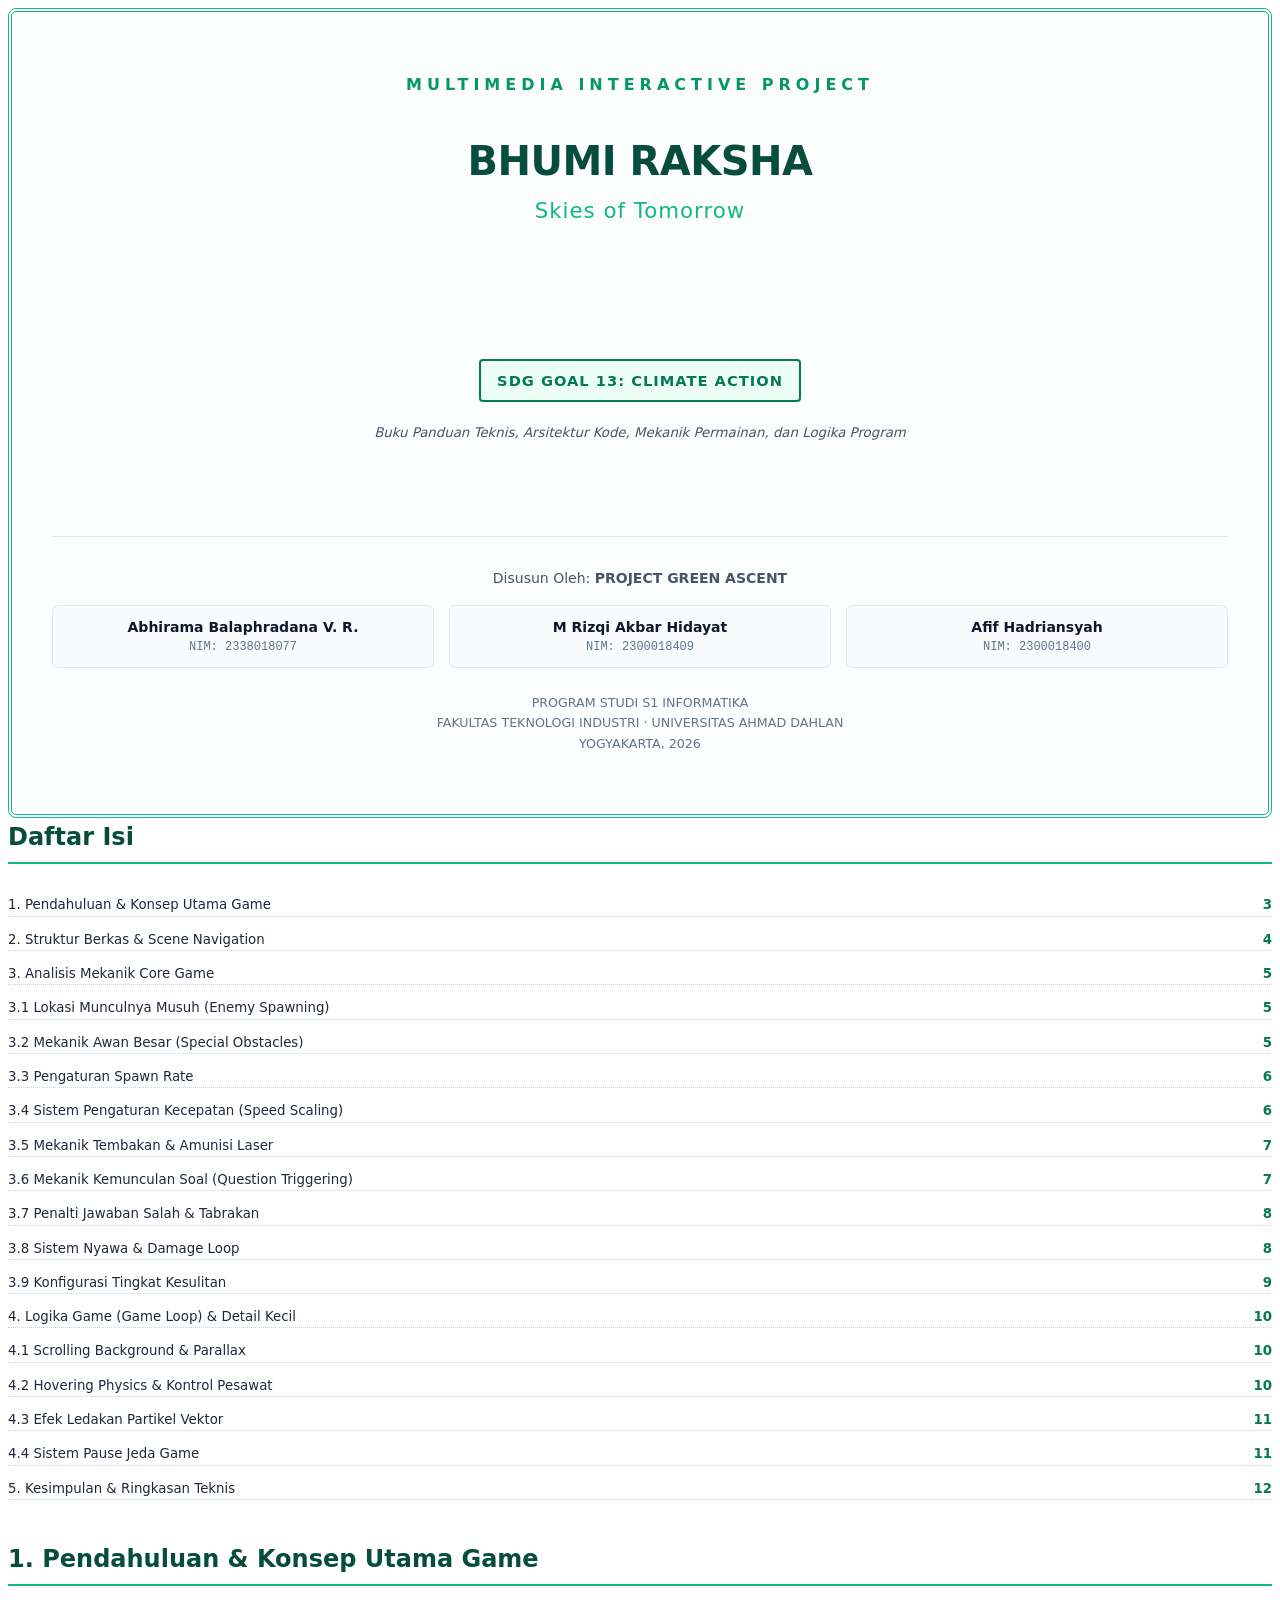
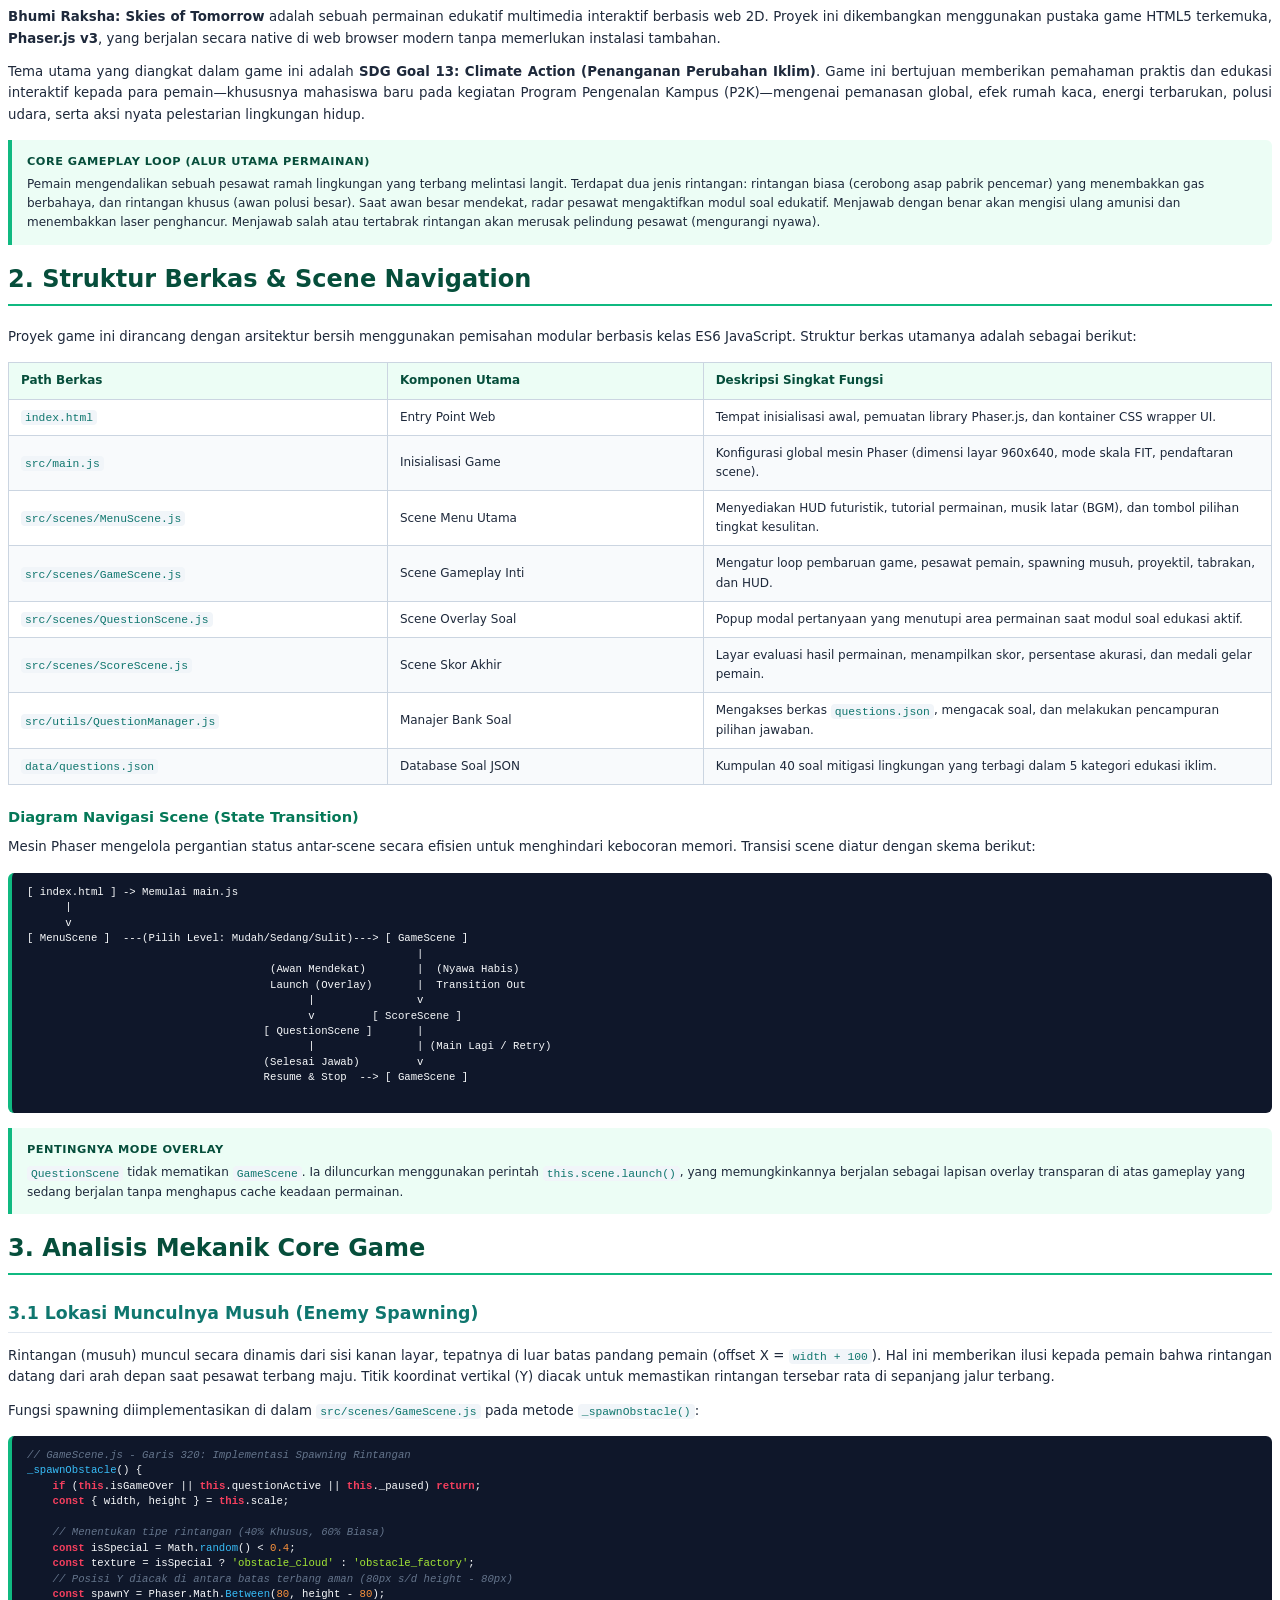
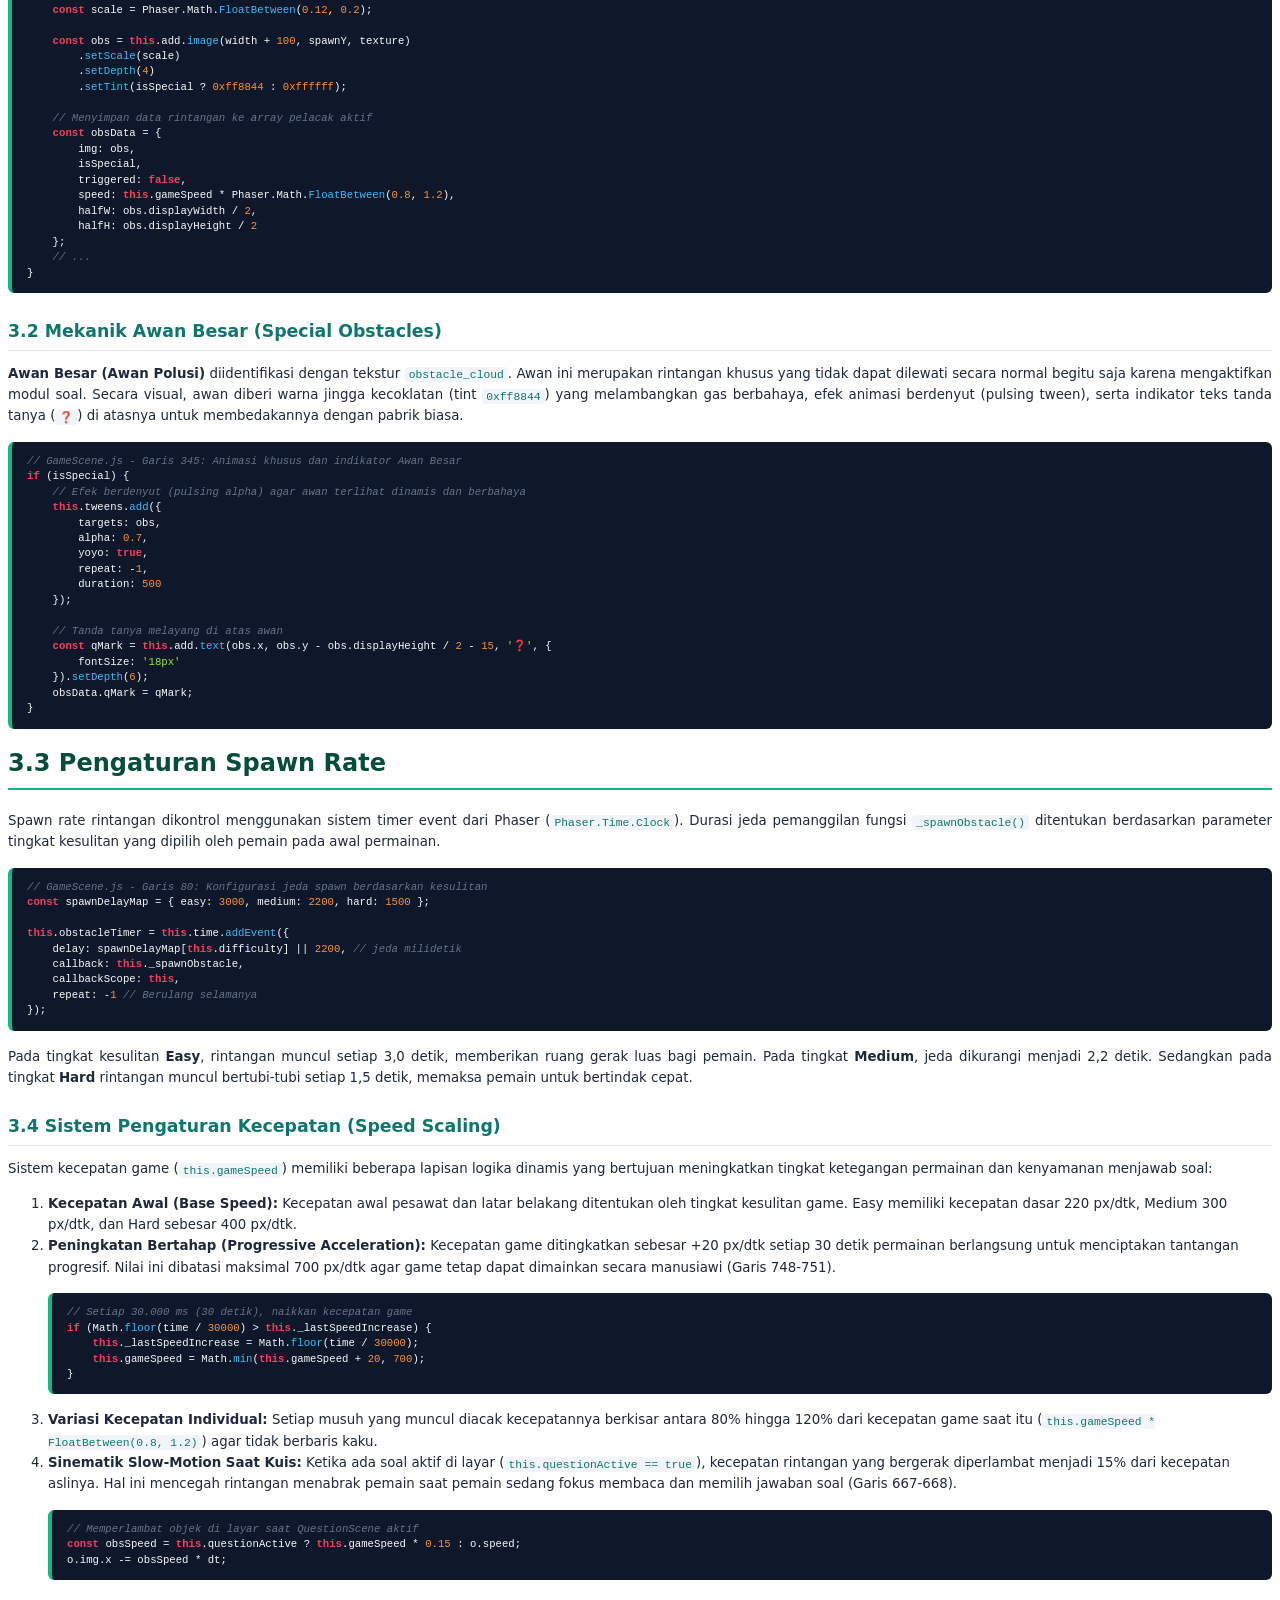
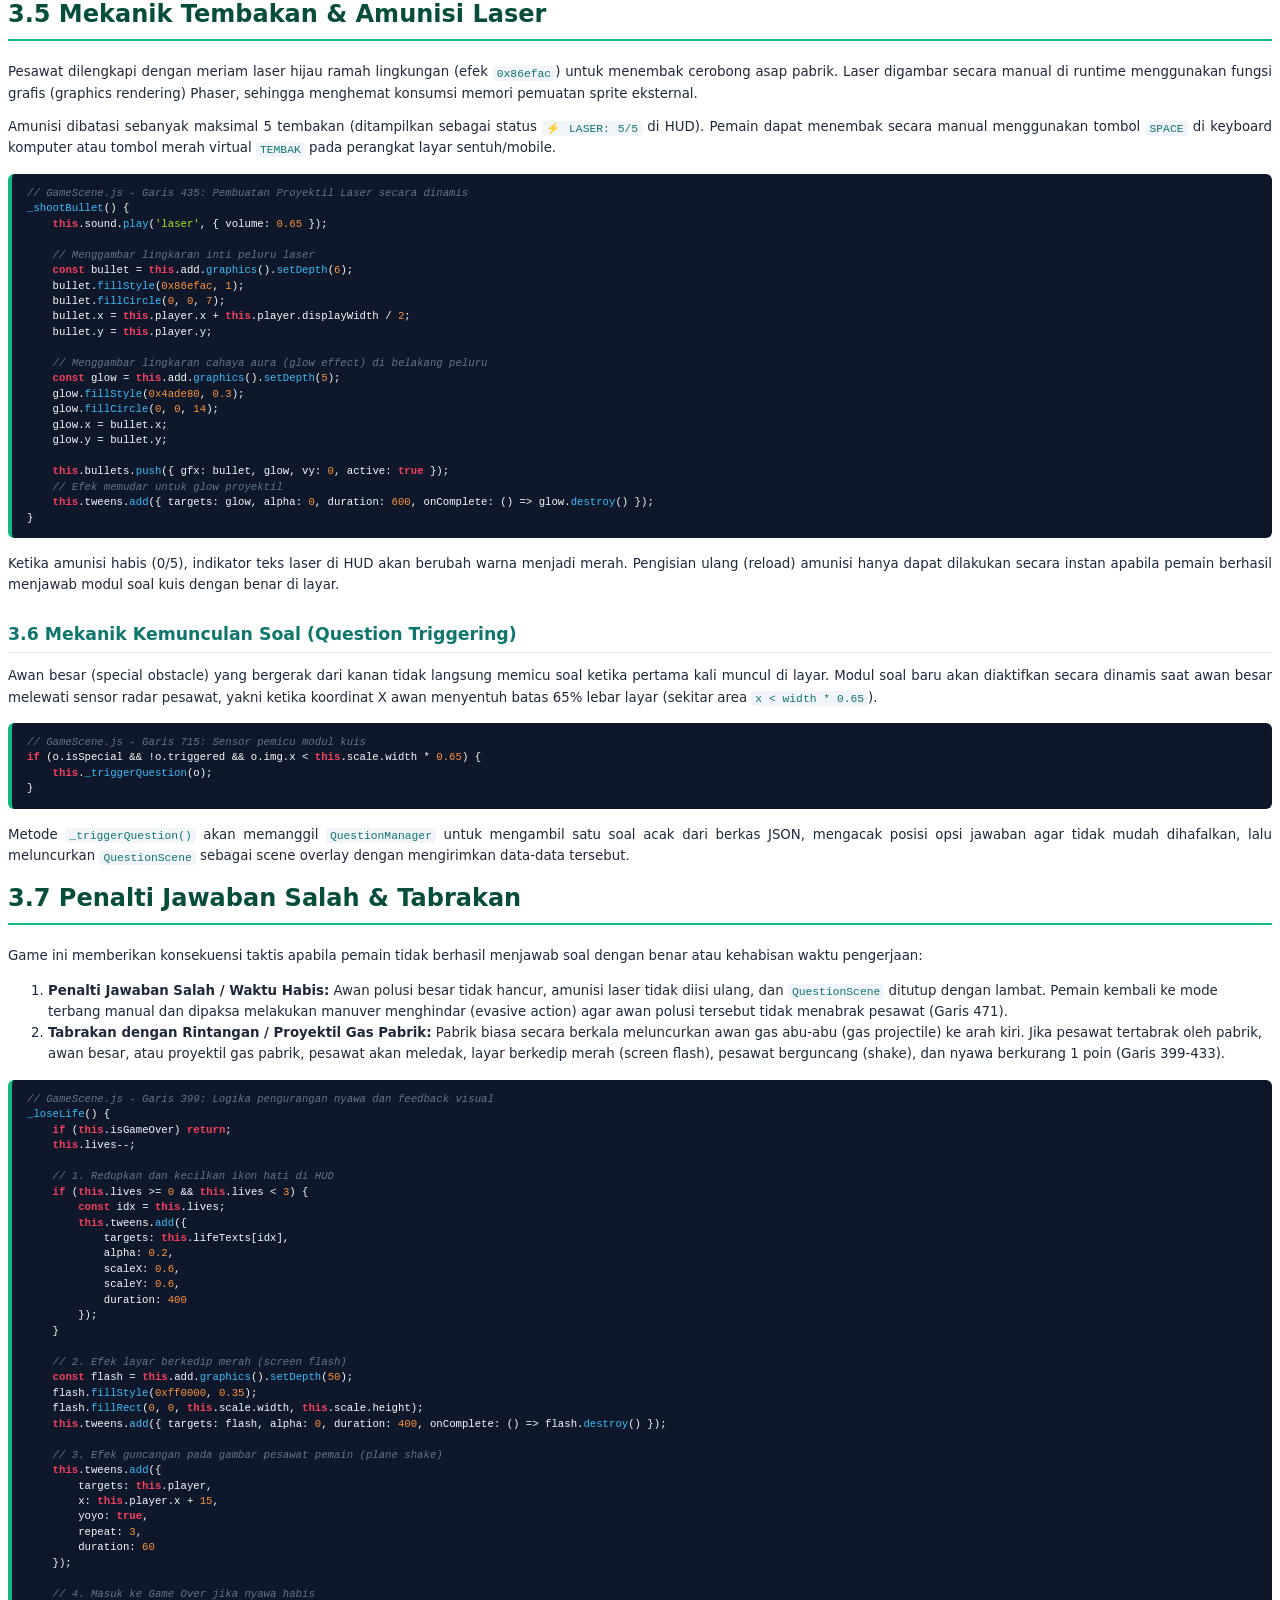
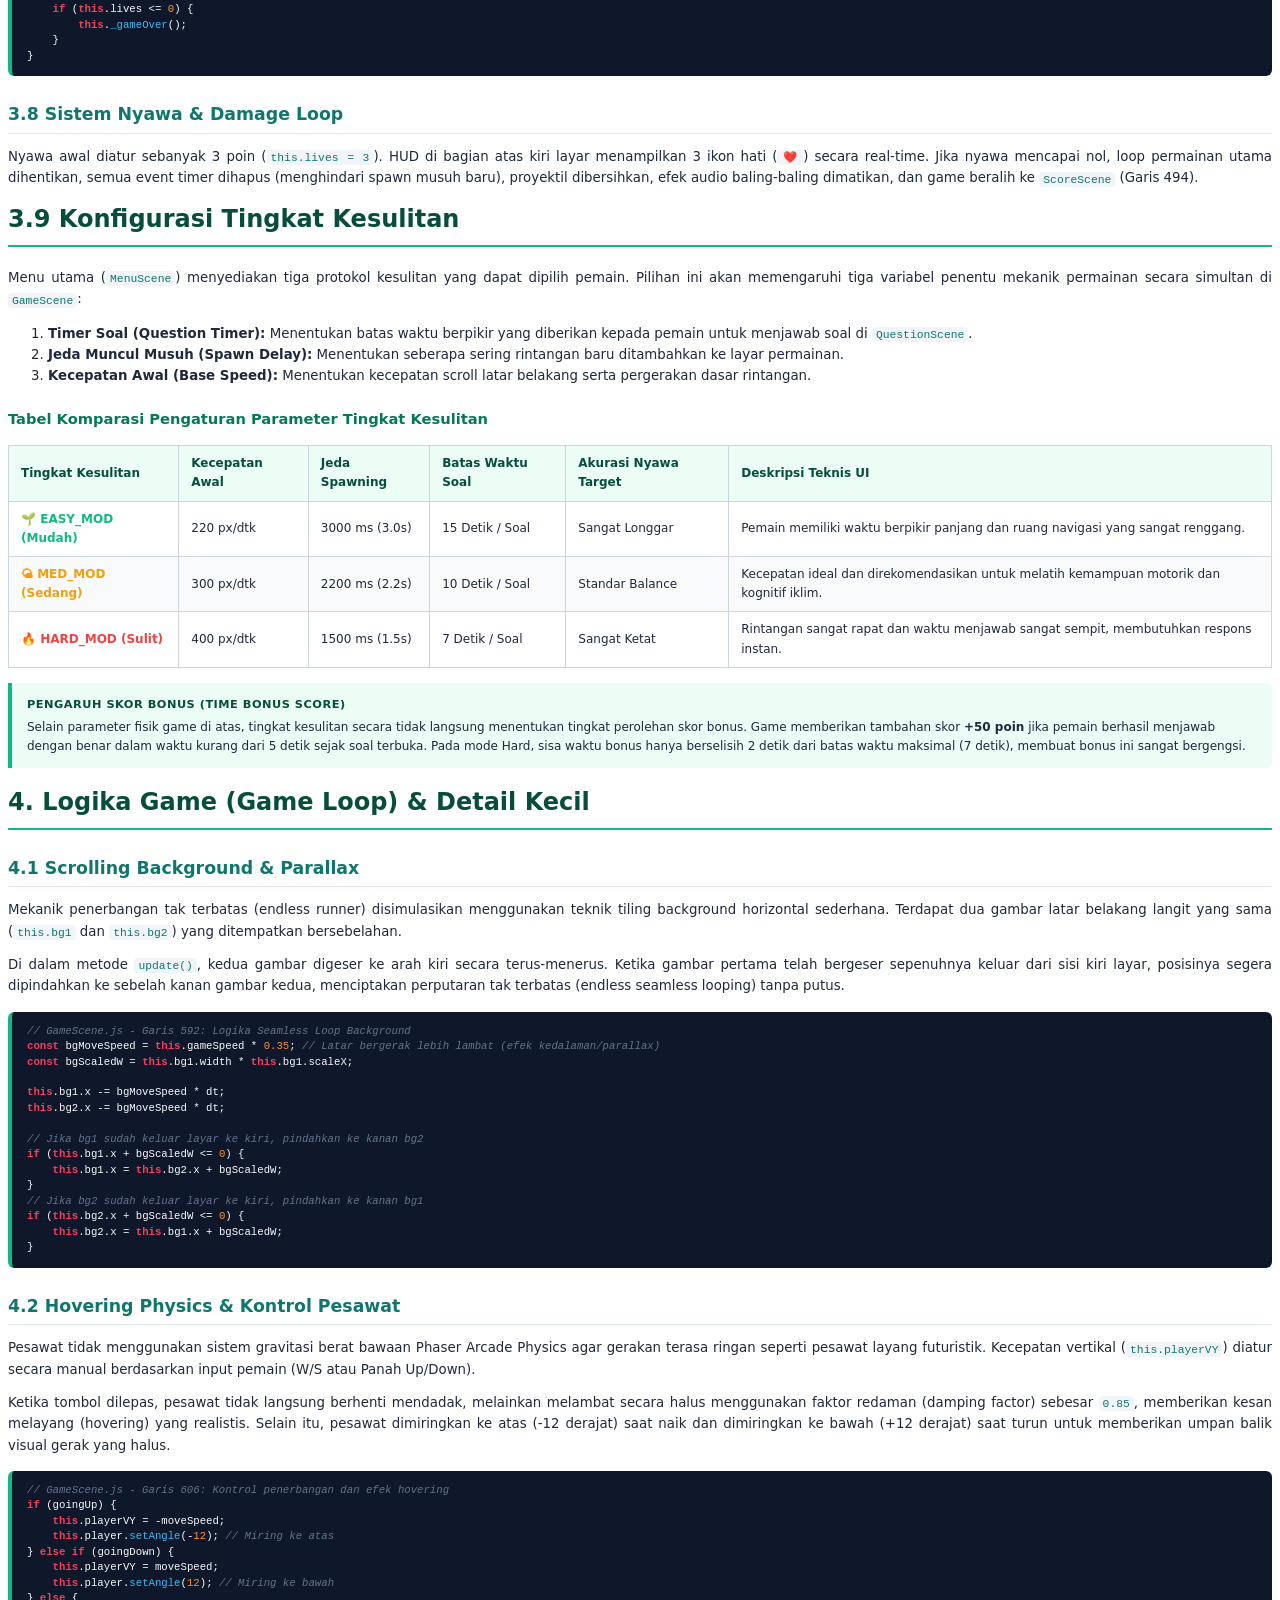
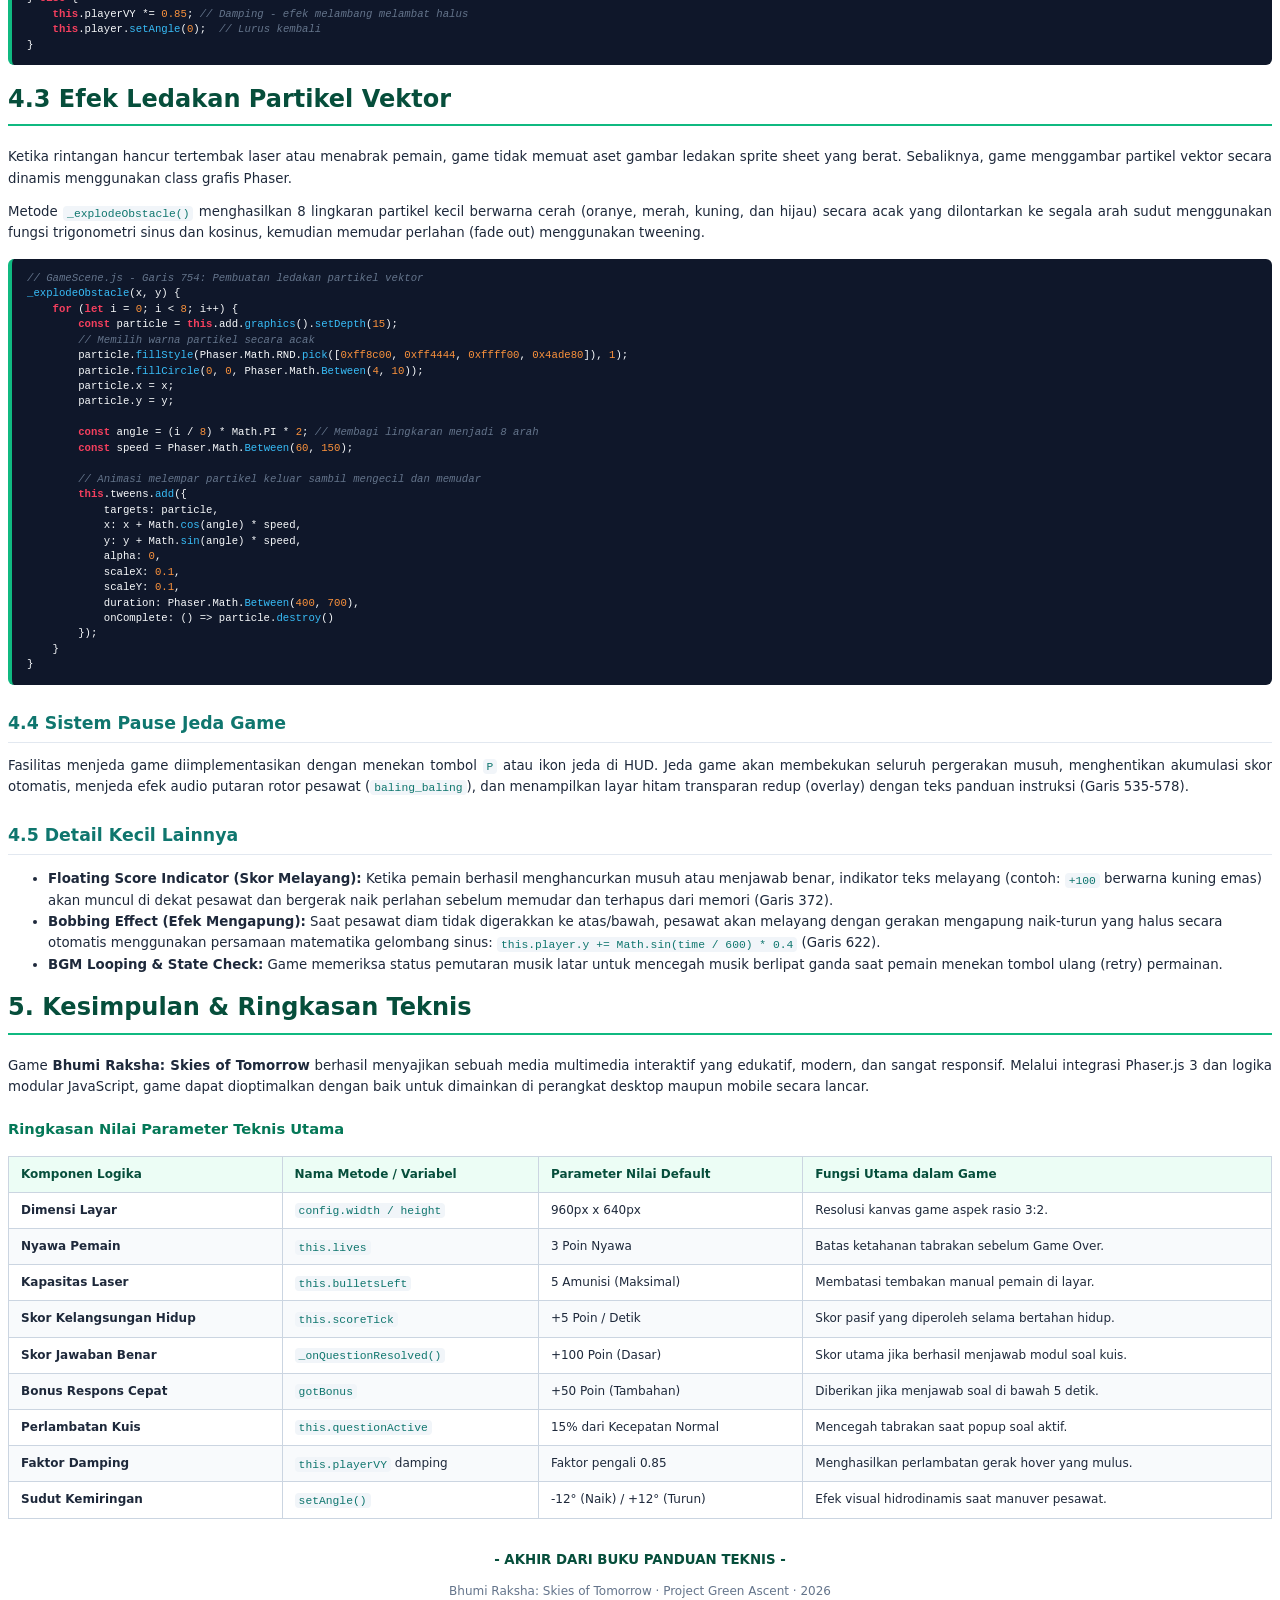
<file: Buku_Panduan_Bhumi_Raksha.html>
<!DOCTYPE html>
<html lang="id">
<head>
    <meta charset="UTF-8">
    <title>Buku Panduan Teknis - Bhumi Raksha: Skies of Tomorrow</title>
    <style>
        /* CSS Reset & A4 PDF Optimization */
        @page {
            size: A4;
            margin: 25mm 20mm;
        }
        body {
            font-family: 'Segoe UI', system-ui, -apple-system, sans-serif;
            color: #1e293b;
            line-height: 1.6;
            font-size: 10pt;
            background-color: #ffffff;
        }
        
        /* Layout Helpers */
        .page {
            page-break-after: always;
            position: relative;
        }
        .page:last-child {
            page-break-after: avoid;
        }
        
        /* Cover Page Styling */
        .cover {
            height: 90vh;
            display: flex;
            flex-direction: column;
            justify-content: space-between;
            box-sizing: border-box;
            border: 4px double #10b981;
            padding: 60px 40px;
            background-color: #fcfdfd;
            border-radius: 8px;
        }
        .cover-header {
            text-align: center;
        }
        .cover-logo {
            font-size: 12pt;
            font-weight: bold;
            color: #059669;
            letter-spacing: 5px;
            margin-bottom: 20px;
            text-transform: uppercase;
        }
        .cover-title {
            font-size: 30pt;
            font-weight: 800;
            color: #064e3b;
            line-height: 1.15;
            margin: 40px 0 10px 0;
            letter-spacing: -0.5px;
        }
        .cover-subtitle {
            font-size: 16pt;
            font-weight: 500;
            color: #10b981;
            margin-bottom: 50px;
            letter-spacing: 1px;
        }
        .cover-mid {
            text-align: center;
            margin: 40px 0;
        }
        .badge-sdg {
            display: inline-block;
            border: 2px solid #047857;
            padding: 8px 16px;
            font-size: 11pt;
            color: #047857;
            font-weight: 700;
            background-color: #ecfdf5;
            border-radius: 4px;
            letter-spacing: 1px;
        }
        .cover-meta {
            font-size: 10.5pt;
            color: #475569;
            text-align: center;
            border-top: 1px solid #e2e8f0;
            padding-top: 30px;
        }
        .meta-team {
            margin-top: 15px;
            margin-bottom: 25px;
            display: grid;
            grid-template-columns: repeat(3, 1fr);
            gap: 15px;
        }
        .team-member {
            background-color: #f8fafc;
            padding: 10px;
            border-radius: 6px;
            border: 1px solid #e2e8f0;
        }
        .team-name {
            font-weight: 600;
            color: #0f172a;
        }
        .team-id {
            font-family: 'Consolas', monospace;
            font-size: 9pt;
            color: #64748b;
        }
        .cover-footer {
            text-align: center;
            font-size: 9.5pt;
            color: #64748b;
            font-weight: 500;
        }
        
        /* Headings */
        h1 {
            font-size: 18pt;
            color: #064e3b;
            border-bottom: 2px solid #10b981;
            padding-bottom: 6px;
            margin-top: 0;
            margin-bottom: 20px;
            page-break-after: avoid;
        }
        h2 {
            font-size: 13pt;
            color: #0f766e;
            margin-top: 25px;
            margin-bottom: 12px;
            border-bottom: 1px solid #e2e8f0;
            padding-bottom: 4px;
            page-break-after: avoid;
        }
        h3 {
            font-size: 11pt;
            color: #047857;
            margin-top: 20px;
            margin-bottom: 8px;
            page-break-after: avoid;
        }
        
        p {
            margin-top: 0;
            margin-bottom: 12px;
            text-align: justify;
        }
        
        /* Table of Contents */
        .toc-list {
            list-style: none;
            padding-left: 0;
            margin-top: 30px;
        }
        .toc-item {
            display: flex;
            justify-content: space-between;
            margin-bottom: 12px;
            border-bottom: 1px dotted #cbd5e1;
        }
        .toc-name {
            background-color: #ffffff;
            padding-right: 10px;
            font-weight: 500;
        }
        .toc-page {
            background-color: #ffffff;
            padding-left: 10px;
            font-weight: 600;
            color: #047857;
        }
        
        /* Tables */
        table {
            width: 100%;
            border-collapse: collapse;
            margin: 15px 0;
            font-size: 9pt;
        }
        th, td {
            border: 1px solid #cbd5e1;
            padding: 8px 12px;
            text-align: left;
        }
        th {
            background-color: #ecfdf5;
            color: #064e3b;
            font-weight: 600;
        }
        tr:nth-child(even) {
            background-color: #f8fafc;
        }
        
        /* Code blocks */
        code {
            font-family: 'Consolas', 'Courier New', monospace;
            background-color: #f1f5f9;
            color: #0f766e;
            padding: 1.5px 4px;
            border-radius: 4px;
            font-size: 8.5pt;
        }
        pre {
            background-color: #0f172a;
            color: #f8fafc;
            padding: 12px 15px;
            border-radius: 6px;
            overflow-x: auto;
            font-size: 8pt;
            line-height: 1.45;
            border-left: 4px solid #10b981;
            margin: 15px 0;
            page-break-inside: avoid;
        }
        pre code {
            background-color: transparent;
            color: inherit;
            padding: 0;
        }
        
        /* Syntax Highlighting */
        .kw { color: #f43f5e; font-weight: bold; } /* keyword */
        .fn { color: #38bdf8; } /* function */
        .str { color: #a3e635; } /* string */
        .cmt { color: #64748b; font-style: italic; } /* comment */
        .num { color: #fb923c; } /* number */
        .cls { color: #fcd34d; } /* class */
        
        /* Alert Boxes */
        .info-box {
            background-color: #ecfdf5;
            border-left: 4px solid #10b981;
            padding: 12px 15px;
            margin: 15px 0;
            border-radius: 0 6px 6px 0;
            font-size: 9pt;
            page-break-inside: avoid;
        }
        .info-title {
            font-weight: 600;
            color: #064e3b;
            margin-bottom: 5px;
            text-transform: uppercase;
            font-size: 8.5pt;
            letter-spacing: 0.5px;
        }
    </style>
</head>
<body>

    <!-- ================= PAGE 1: COVER ================= -->
    <div class="page">
        <div class="cover">
            <div class="cover-header">
                <div class="cover-logo">Multimedia Interactive Project</div>
                <div class="cover-title">BHUMI RAKSHA</div>
                <div class="cover-subtitle">Skies of Tomorrow</div>
            </div>
            
            <div class="cover-mid">
                <div class="badge-sdg">SDG GOAL 13: CLIMATE ACTION</div>
                <p style="margin-top: 20px; font-style: italic; color: #475569; text-align: center;">
                    Buku Panduan Teknis, Arsitektur Kode, Mekanik Permainan, dan Logika Program
                </p>
            </div>
            
            <div class="cover-meta">
                <div>Disusun Oleh: <strong>PROJECT GREEN ASCENT</strong></div>
                <div class="meta-team">
                    <div class="team-member">
                        <div class="team-name">Abhirama Balaphradana V. R.</div>
                        <div class="team-id">NIM: 2338018077</div>
                    </div>
                    <div class="team-member">
                        <div class="team-name">M Rizqi Akbar Hidayat</div>
                        <div class="team-id">NIM: 2300018409</div>
                    </div>
                    <div class="team-member">
                        <div class="team-name">Afif Hadriansyah</div>
                        <div class="team-id">NIM: 2300018400</div>
                    </div>
                </div>
                <div class="cover-footer">
                    PROGRAM STUDI S1 INFORMATIKA<br>
                    FAKULTAS TEKNOLOGI INDUSTRI · UNIVERSITAS AHMAD DAHLAN<br>
                    YOGYAKARTA, 2026
                </div>
            </div>
        </div>
    </div>

    <!-- ================= PAGE 2: TABLE OF CONTENTS & INTRODUCTION ================= -->
    <div class="page">
        <h1>Daftar Isi</h1>
        <ul class="toc-list">
            <li class="toc-item"><span class="toc-name">1. Pendahuluan & Konsep Utama Game</span><span class="toc-page">3</span></li>
            <li class="toc-item"><span class="toc-name">2. Struktur Berkas & Scene Navigation</span><span class="toc-page">4</span></li>
            <li class="toc-item"><span class="toc-name">3. Analisis Mekanik Core Game</span><span class="toc-page">5</span></li>
            <li class="toc-item"><span class="toc-name">   3.1 Lokasi Munculnya Musuh (Enemy Spawning)</span><span class="toc-page">5</span></li>
            <li class="toc-item"><span class="toc-name">   3.2 Mekanik Awan Besar (Special Obstacles)</span><span class="toc-page">5</span></li>
            <li class="toc-item"><span class="toc-name">   3.3 Pengaturan Spawn Rate</span><span class="toc-page">6</span></li>
            <li class="toc-item"><span class="toc-name">   3.4 Sistem Pengaturan Kecepatan (Speed Scaling)</span><span class="toc-page">6</span></li>
            <li class="toc-item"><span class="toc-name">   3.5 Mekanik Tembakan & Amunisi Laser</span><span class="toc-page">7</span></li>
            <li class="toc-item"><span class="toc-name">   3.6 Mekanik Kemunculan Soal (Question Triggering)</span><span class="toc-page">7</span></li>
            <li class="toc-item"><span class="toc-name">   3.7 Penalti Jawaban Salah & Tabrakan</span><span class="toc-page">8</span></li>
            <li class="toc-item"><span class="toc-name">   3.8 Sistem Nyawa & Damage Loop</span><span class="toc-page">8</span></li>
            <li class="toc-item"><span class="toc-name">   3.9 Konfigurasi Tingkat Kesulitan</span><span class="toc-page">9</span></li>
            <li class="toc-item"><span class="toc-name">4. Logika Game (Game Loop) & Detail Kecil</span><span class="toc-page">10</span></li>
            <li class="toc-item"><span class="toc-name">   4.1 Scrolling Background & Parallax</span><span class="toc-page">10</span></li>
            <li class="toc-item"><span class="toc-name">   4.2 Hovering Physics & Kontrol Pesawat</span><span class="toc-page">10</span></li>
            <li class="toc-item"><span class="toc-name">   4.3 Efek Ledakan Partikel Vektor</span><span class="toc-page">11</span></li>
            <li class="toc-item"><span class="toc-name">   4.4 Sistem Pause Jeda Game</span><span class="toc-page">11</span></li>
            <li class="toc-item"><span class="toc-name">5. Kesimpulan & Ringkasan Teknis</span><span class="toc-page">12</span></li>
        </ul>
        
        <h1 style="margin-top: 40px;">1. Pendahuluan & Konsep Utama Game</h1>
        <p>
            <strong>Bhumi Raksha: Skies of Tomorrow</strong> adalah sebuah permainan edukatif multimedia interaktif berbasis web 2D. Proyek ini dikembangkan menggunakan pustaka game HTML5 terkemuka, <strong>Phaser.js v3</strong>, yang berjalan secara native di web browser modern tanpa memerlukan instalasi tambahan.
        </p>
        <p>
            Tema utama yang diangkat dalam game ini adalah <strong>SDG Goal 13: Climate Action (Penanganan Perubahan Iklim)</strong>. Game ini bertujuan memberikan pemahaman praktis dan edukasi interaktif kepada para pemain—khususnya mahasiswa baru pada kegiatan Program Pengenalan Kampus (P2K)—mengenai pemanasan global, efek rumah kaca, energi terbarukan, polusi udara, serta aksi nyata pelestarian lingkungan hidup.
        </p>
        <div class="info-box">
            <div class="info-title">Core Gameplay Loop (Alur Utama Permainan)</div>
            Pemain mengendalikan sebuah pesawat ramah lingkungan yang terbang melintasi langit. Terdapat dua jenis rintangan: rintangan biasa (cerobong asap pabrik pencemar) yang menembakkan gas berbahaya, dan rintangan khusus (awan polusi besar). Saat awan besar mendekat, radar pesawat mengaktifkan modul soal edukatif. Menjawab dengan benar akan mengisi ulang amunisi dan menembakkan laser penghancur. Menjawab salah atau tertabrak rintangan akan merusak pelindung pesawat (mengurangi nyawa).
        </div>
    </div>

    <!-- ================= PAGE 3: PROJECT STRUCTURE & SCENE ARCHITECTURE ================= -->
    <div class="page">
        <h1>2. Struktur Berkas & Scene Navigation</h1>
        <p>
            Proyek game ini dirancang dengan arsitektur bersih menggunakan pemisahan modular berbasis kelas ES6 JavaScript. Struktur berkas utamanya adalah sebagai berikut:
        </p>
        <table>
            <thead>
                <tr>
                    <th style="width: 30%;">Path Berkas</th>
                    <th style="width: 25%;">Komponen Utama</th>
                    <th>Deskripsi Singkat Fungsi</th>
                </tr>
            </thead>
            <tbody>
                <tr>
                    <td><code>index.html</code></td>
                    <td>Entry Point Web</td>
                    <td>Tempat inisialisasi awal, pemuatan library Phaser.js, dan kontainer CSS wrapper UI.</td>
                </tr>
                <tr>
                    <td><code>src/main.js</code></td>
                    <td>Inisialisasi Game</td>
                    <td>Konfigurasi global mesin Phaser (dimensi layar 960x640, mode skala FIT, pendaftaran scene).</td>
                </tr>
                <tr>
                    <td><code>src/scenes/MenuScene.js</code></td>
                    <td>Scene Menu Utama</td>
                    <td>Menyediakan HUD futuristik, tutorial permainan, musik latar (BGM), dan tombol pilihan tingkat kesulitan.</td>
                </tr>
                <tr>
                    <td><code>src/scenes/GameScene.js</code></td>
                    <td>Scene Gameplay Inti</td>
                    <td>Mengatur loop pembaruan game, pesawat pemain, spawning musuh, proyektil, tabrakan, dan HUD.</td>
                </tr>
                <tr>
                    <td><code>src/scenes/QuestionScene.js</code></td>
                    <td>Scene Overlay Soal</td>
                    <td>Popup modal pertanyaan yang menutupi area permainan saat modul soal edukasi aktif.</td>
                </tr>
                <tr>
                    <td><code>src/scenes/ScoreScene.js</code></td>
                    <td>Scene Skor Akhir</td>
                    <td>Layar evaluasi hasil permainan, menampilkan skor, persentase akurasi, dan medali gelar pemain.</td>
                </tr>
                <tr>
                    <td><code>src/utils/QuestionManager.js</code></td>
                    <td>Manajer Bank Soal</td>
                    <td>Mengakses berkas <code>questions.json</code>, mengacak soal, dan melakukan pencampuran pilihan jawaban.</td>
                </tr>
                <tr>
                    <td><code>data/questions.json</code></td>
                    <td>Database Soal JSON</td>
                    <td>Kumpulan 40 soal mitigasi lingkungan yang terbagi dalam 5 kategori edukasi iklim.</td>
                </tr>
            </tbody>
        </table>

        <h3>Diagram Navigasi Scene (State Transition)</h3>
        <p>
            Mesin Phaser mengelola pergantian status antar-scene secara efisien untuk menghindari kebocoran memori. Transisi scene diatur dengan skema berikut:
        </p>
        <pre>
[ index.html ] -> Memulai main.js
      |
      v
[ MenuScene ]  ---(Pilih Level: Mudah/Sedang/Sulit)---> [ GameScene ]
                                                             |
                                      (Awan Mendekat)        |  (Nyawa Habis)
                                      Launch (Overlay)       |  Transition Out
                                            |                v
                                            v         [ ScoreScene ]
                                     [ QuestionScene ]       |
                                            |                | (Main Lagi / Retry)
                                     (Selesai Jawab)         v
                                     Resume & Stop  --> [ GameScene ]
        </pre>
        
        <div class="info-box">
            <div class="info-title">Pentingnya Mode Overlay</div>
            <code>QuestionScene</code> tidak mematikan <code>GameScene</code>. Ia diluncurkan menggunakan perintah <code>this.scene.launch()</code>, yang memungkinkannya berjalan sebagai lapisan overlay transparan di atas gameplay yang sedang berjalan tanpa menghapus cache keadaan permainan.
        </div>
    </div>

    <!-- ================= PAGE 4: DETAILED CODE ANALYSIS 1 - SPAWN & SPECIAL OBSTACLES ================= -->
    <div class="page">
        <h1>3. Analisis Mekanik Core Game</h1>
        
        <h2>3.1 Lokasi Munculnya Musuh (Enemy Spawning)</h2>
        <p>
            Rintangan (musuh) muncul secara dinamis dari sisi kanan layar, tepatnya di luar batas pandang pemain (offset X = <code>width + 100</code>). Hal ini memberikan ilusi kepada pemain bahwa rintangan datang dari arah depan saat pesawat terbang maju. Titik koordinat vertikal (Y) diacak untuk memastikan rintangan tersebar rata di sepanjang jalur terbang.
        </p>
        <p>
            Fungsi spawning diimplementasikan di dalam <code>src/scenes/GameScene.js</code> pada metode <code>_spawnObstacle()</code>:
        </p>
        <pre>
<span class="cmt">// GameScene.js - Garis 320: Implementasi Spawning Rintangan</span>
<span class="fn">_spawnObstacle</span>() {
    <span class="kw">if</span> (<span class="kw">this</span>.isGameOver || <span class="kw">this</span>.questionActive || <span class="kw">this</span>._paused) <span class="kw">return</span>;
    <span class="kw">const</span> { width, height } = <span class="kw">this</span>.scale;

    <span class="cmt">// Menentukan tipe rintangan (40% Khusus, 60% Biasa)</span>
    <span class="kw">const</span> isSpecial = Math.<span class="fn">random</span>() &lt; <span class="num">0.4</span>;
    <span class="kw">const</span> texture = isSpecial ? <span class="str">'obstacle_cloud'</span> : <span class="str">'obstacle_factory'</span>;
    <span class="cmt">// Posisi Y diacak di antara batas terbang aman (80px s/d height - 80px)</span>
    <span class="kw">const</span> spawnY = Phaser.Math.<span class="fn">Between</span>(<span class="num">80</span>, height - <span class="num">80</span>);
    <span class="kw">const</span> scale = Phaser.Math.<span class="fn">FloatBetween</span>(<span class="num">0.12</span>, <span class="num">0.2</span>);

    <span class="kw">const</span> obs = <span class="kw">this</span>.add.<span class="fn">image</span>(width + <span class="num">100</span>, spawnY, texture)
        .<span class="fn">setScale</span>(scale)
        .<span class="fn">setDepth</span>(<span class="num">4</span>)
        .<span class="fn">setTint</span>(isSpecial ? <span class="num">0xff8844</span> : <span class="num">0xffffff</span>);
        
    <span class="cmt">// Menyimpan data rintangan ke array pelacak aktif</span>
    <span class="kw">const</span> obsData = {
        img: obs,
        isSpecial,
        triggered: <span class="kw">false</span>,
        speed: <span class="kw">this</span>.gameSpeed * Phaser.Math.<span class="fn">FloatBetween</span>(<span class="num">0.8</span>, <span class="num">1.2</span>),
        halfW: obs.displayWidth / <span class="num">2</span>,
        halfH: obs.displayHeight / <span class="num">2</span>
    };
    <span class="cmt">// ...</span>
}</pre>

        <h2>3.2 Mekanik Awan Besar (Special Obstacles)</h2>
        <p>
            <strong>Awan Besar (Awan Polusi)</strong> diidentifikasi dengan tekstur <code>obstacle_cloud</code>. Awan ini merupakan rintangan khusus yang tidak dapat dilewati secara normal begitu saja karena mengaktifkan modul soal. Secara visual, awan diberi warna jingga kecoklatan (tint <code>0xff8844</code>) yang melambangkan gas berbahaya, efek animasi berdenyut (pulsing tween), serta indikator teks tanda tanya (<code>❓</code>) di atasnya untuk membedakannya dengan pabrik biasa.
        </p>
        <pre>
<span class="cmt">// GameScene.js - Garis 345: Animasi khusus dan indikator Awan Besar</span>
<span class="kw">if</span> (isSpecial) {
    <span class="cmt">// Efek berdenyut (pulsing alpha) agar awan terlihat dinamis dan berbahaya</span>
    <span class="kw">this</span>.tweens.<span class="fn">add</span>({
        targets: obs,
        alpha: <span class="num">0.7</span>,
        yoyo: <span class="kw">true</span>,
        repeat: -<span class="num">1</span>,
        duration: <span class="num">500</span>
    });

    <span class="cmt">// Tanda tanya melayang di atas awan</span>
    <span class="kw">const</span> qMark = <span class="kw">this</span>.add.<span class="fn">text</span>(obs.x, obs.y - obs.displayHeight / <span class="num">2</span> - <span class="num">15</span>, <span class="str">'❓'</span>, {
        fontSize: <span class="str">'18px'</span>
    }).<span class="fn">setDepth</span>(<span class="num">6</span>);
    obsData.qMark = qMark;
}</pre>
    </div>

    <!-- ================= PAGE 5: DETAILED CODE ANALYSIS 2 - SPAWN RATE & SPEED SYSTEM ================= -->
    <div class="page">
        <h1>3.3 Pengaturan Spawn Rate</h1>
        <p>
            Spawn rate rintangan dikontrol menggunakan sistem timer event dari Phaser (<code>Phaser.Time.Clock</code>). Durasi jeda pemanggilan fungsi <code>_spawnObstacle()</code> ditentukan berdasarkan parameter tingkat kesulitan yang dipilih oleh pemain pada awal permainan.
        </p>
        <pre>
<span class="cmt">// GameScene.js - Garis 80: Konfigurasi jeda spawn berdasarkan kesulitan</span>
<span class="kw">const</span> spawnDelayMap = { easy: <span class="num">3000</span>, medium: <span class="num">2200</span>, hard: <span class="num">1500</span> };

<span class="kw">this</span>.obstacleTimer = <span class="kw">this</span>.time.<span class="fn">addEvent</span>({
    delay: spawnDelayMap[<span class="kw">this</span>.difficulty] || <span class="num">2200</span>, <span class="cmt">// jeda milidetik</span>
    callback: <span class="kw">this</span>._spawnObstacle,
    callbackScope: <span class="kw">this</span>,
    repeat: -<span class="num">1</span> <span class="cmt">// Berulang selamanya</span>
});</pre>
        <p>
            Pada tingkat kesulitan <strong>Easy</strong>, rintangan muncul setiap 3,0 detik, memberikan ruang gerak luas bagi pemain. Pada tingkat <strong>Medium</strong>, jeda dikurangi menjadi 2,2 detik. Sedangkan pada tingkat <strong>Hard</strong> rintangan muncul bertubi-tubi setiap 1,5 detik, memaksa pemain untuk bertindak cepat.
        </p>

        <h2>3.4 Sistem Pengaturan Kecepatan (Speed Scaling)</h2>
        <p>
            Sistem kecepatan game (<code>this.gameSpeed</code>) memiliki beberapa lapisan logika dinamis yang bertujuan meningkatkan tingkat ketegangan permainan dan kenyamanan menjawab soal:
        </p>
        <ol>
            <li>
                <strong>Kecepatan Awal (Base Speed):</strong> Kecepatan awal pesawat dan latar belakang ditentukan oleh tingkat kesulitan game. Easy memiliki kecepatan dasar 220 px/dtk, Medium 300 px/dtk, dan Hard sebesar 400 px/dtk.
            </li>
            <li>
                <strong>Peningkatan Bertahap (Progressive Acceleration):</strong> Kecepatan game ditingkatkan sebesar +20 px/dtk setiap 30 detik permainan berlangsung untuk menciptakan tantangan progresif. Nilai ini dibatasi maksimal 700 px/dtk agar game tetap dapat dimainkan secara manusiawi (Garis 748-751).
                <pre>
<span class="cmt">// Setiap 30.000 ms (30 detik), naikkan kecepatan game</span>
<span class="kw">if</span> (Math.<span class="fn">floor</span>(time / <span class="num">30000</span>) &gt; <span class="kw">this</span>._lastSpeedIncrease) {
    <span class="kw">this</span>._lastSpeedIncrease = Math.<span class="fn">floor</span>(time / <span class="num">30000</span>);
    <span class="kw">this</span>.gameSpeed = Math.<span class="fn">min</span>(<span class="kw">this</span>.gameSpeed + <span class="num">20</span>, <span class="num">700</span>);
}</pre>
            </li>
            <li>
                <strong>Variasi Kecepatan Individual:</strong> Setiap musuh yang muncul diacak kecepatannya berkisar antara 80% hingga 120% dari kecepatan game saat itu (<code>this.gameSpeed * FloatBetween(0.8, 1.2)</code>) agar tidak berbaris kaku.
            </li>
            <li>
                <strong>Sinematik Slow-Motion Saat Kuis:</strong> Ketika ada soal aktif di layar (<code>this.questionActive == true</code>), kecepatan rintangan yang bergerak diperlambat menjadi 15% dari kecepatan aslinya. Hal ini mencegah rintangan menabrak pemain saat pemain sedang fokus membaca dan memilih jawaban soal (Garis 667-668).
                <pre>
<span class="cmt">// Memperlambat objek di layar saat QuestionScene aktif</span>
<span class="kw">const</span> obsSpeed = <span class="kw">this</span>.questionActive ? <span class="kw">this</span>.gameSpeed * <span class="num">0.15</span> : o.speed;
o.img.x -= obsSpeed * dt;</pre>
            </li>
        </ol>
    </div>

    <!-- ================= PAGE 6: DETAILED CODE ANALYSIS 3 - SHOOTING & QUESTION TRIGGER ================= -->
    <div class="page">
        <h1>3.5 Mekanik Tembakan & Amunisi Laser</h1>
        <p>
            Pesawat dilengkapi dengan meriam laser hijau ramah lingkungan (efek <code>0x86efac</code>) untuk menembak cerobong asap pabrik. Laser digambar secara manual di runtime menggunakan fungsi grafis (graphics rendering) Phaser, sehingga menghemat konsumsi memori pemuatan sprite eksternal.
        </p>
        <p>
            Amunisi dibatasi sebanyak maksimal 5 tembakan (ditampilkan sebagai status <code>⚡ LASER: 5/5</code> di HUD). Pemain dapat menembak secara manual menggunakan tombol <code>SPACE</code> di keyboard komputer atau tombol merah virtual <code>TEMBAK</code> pada perangkat layar sentuh/mobile.
        </p>
        <pre>
<span class="cmt">// GameScene.js - Garis 435: Pembuatan Proyektil Laser secara dinamis</span>
<span class="fn">_shootBullet</span>() {
    <span class="kw">this</span>.sound.<span class="fn">play</span>(<span class="str">'laser'</span>, { volume: <span class="num">0.65</span> });

    <span class="cmt">// Menggambar lingkaran inti peluru laser</span>
    <span class="kw">const</span> bullet = <span class="kw">this</span>.add.<span class="fn">graphics</span>().<span class="fn">setDepth</span>(<span class="num">6</span>);
    bullet.<span class="fn">fillStyle</span>(<span class="num">0x86efac</span>, <span class="num">1</span>);
    bullet.<span class="fn">fillCircle</span>(<span class="num">0</span>, <span class="num">0</span>, <span class="num">7</span>);
    bullet.x = <span class="kw">this</span>.player.x + <span class="kw">this</span>.player.displayWidth / <span class="num">2</span>;
    bullet.y = <span class="kw">this</span>.player.y;

    <span class="cmt">// Menggambar lingkaran cahaya aura (glow effect) di belakang peluru</span>
    <span class="kw">const</span> glow = <span class="kw">this</span>.add.<span class="fn">graphics</span>().<span class="fn">setDepth</span>(<span class="num">5</span>);
    glow.<span class="fn">fillStyle</span>(<span class="num">0x4ade80</span>, <span class="num">0.3</span>);
    glow.<span class="fn">fillCircle</span>(<span class="num">0</span>, <span class="num">0</span>, <span class="num">14</span>);
    glow.x = bullet.x;
    glow.y = bullet.y;

    <span class="kw">this</span>.bullets.<span class="fn">push</span>({ gfx: bullet, glow, vy: <span class="num">0</span>, active: <span class="kw">true</span> });
    <span class="cmt">// Efek memudar untuk glow proyektil</span>
    <span class="kw">this</span>.tweens.<span class="fn">add</span>({ targets: glow, alpha: <span class="num">0</span>, duration: <span class="num">600</span>, onComplete: () =&gt; glow.<span class="fn">destroy</span>() });
}</pre>
        <p>
            Ketika amunisi habis (0/5), indikator teks laser di HUD akan berubah warna menjadi merah. Pengisian ulang (reload) amunisi hanya dapat dilakukan secara instan apabila pemain berhasil menjawab modul soal kuis dengan benar di layar.
        </p>

        <h2>3.6 Mekanik Kemunculan Soal (Question Triggering)</h2>
        <p>
            Awan besar (special obstacle) yang bergerak dari kanan tidak langsung memicu soal ketika pertama kali muncul di layar. Modul soal baru akan diaktifkan secara dinamis saat awan besar melewati sensor radar pesawat, yakni ketika koordinat X awan menyentuh batas 65% lebar layar (sekitar area <code>x &lt; width * 0.65</code>).
        </p>
        <pre>
<span class="cmt">// GameScene.js - Garis 715: Sensor pemicu modul kuis</span>
<span class="kw">if</span> (o.isSpecial && !o.triggered && o.img.x &lt; <span class="kw">this</span>.scale.width * <span class="num">0.65</span>) {
    <span class="kw">this</span>.<span class="fn">_triggerQuestion</span>(o);
}</pre>
        <p>
            Metode <code>_triggerQuestion()</code> akan memanggil <code>QuestionManager</code> untuk mengambil satu soal acak dari berkas JSON, mengacak posisi opsi jawaban agar tidak mudah dihafalkan, lalu meluncurkan <code>QuestionScene</code> sebagai scene overlay dengan mengirimkan data-data tersebut.
        </p>
    </div>

    <!-- ================= PAGE 7: DETAILED CODE ANALYSIS 4 - PENALTY & LIVES SYSTEM ================= -->
    <div class="page">
        <h1>3.7 Penalti Jawaban Salah & Tabrakan</h1>
        <p>
            Game ini memberikan konsekuensi taktis apabila pemain tidak berhasil menjawab soal dengan benar atau kehabisan waktu pengerjaan:
        </p>
        <ol>
            <li>
                <strong>Penalti Jawaban Salah / Waktu Habis:</strong> Awan polusi besar tidak hancur, amunisi laser tidak diisi ulang, dan <code>QuestionScene</code> ditutup dengan lambat. Pemain kembali ke mode terbang manual dan dipaksa melakukan manuver menghindar (evasive action) agar awan polusi tersebut tidak menabrak pesawat (Garis 471).
            </li>
            <li>
                <strong>Tabrakan dengan Rintangan / Proyektil Gas Pabrik:</strong> Pabrik biasa secara berkala meluncurkan awan gas abu-abu (gas projectile) ke arah kiri. Jika pesawat tertabrak oleh pabrik, awan besar, atau proyektil gas pabrik, pesawat akan meledak, layar berkedip merah (screen flash), pesawat berguncang (shake), dan nyawa berkurang 1 poin (Garis 399-433).
            </li>
        </ol>
        <pre>
<span class="cmt">// GameScene.js - Garis 399: Logika pengurangan nyawa dan feedback visual</span>
<span class="fn">_loseLife</span>() {
    <span class="kw">if</span> (<span class="kw">this</span>.isGameOver) <span class="kw">return</span>;
    <span class="kw">this</span>.lives--;

    <span class="cmt">// 1. Redupkan dan kecilkan ikon hati di HUD</span>
    <span class="kw">if</span> (<span class="kw">this</span>.lives &gt;= <span class="num">0</span> && <span class="kw">this</span>.lives &lt; <span class="num">3</span>) {
        <span class="kw">const</span> idx = <span class="kw">this</span>.lives;
        <span class="kw">this</span>.tweens.<span class="fn">add</span>({
            targets: <span class="kw">this</span>.lifeTexts[idx],
            alpha: <span class="num">0.2</span>,
            scaleX: <span class="num">0.6</span>,
            scaleY: <span class="num">0.6</span>,
            duration: <span class="num">400</span>
        });
    }

    <span class="cmt">// 2. Efek layar berkedip merah (screen flash)</span>
    <span class="kw">const</span> flash = <span class="kw">this</span>.add.<span class="fn">graphics</span>().<span class="fn">setDepth</span>(<span class="num">50</span>);
    flash.<span class="fn">fillStyle</span>(<span class="num">0xff0000</span>, <span class="num">0.35</span>);
    flash.<span class="fn">fillRect</span>(<span class="num">0</span>, <span class="num">0</span>, <span class="kw">this</span>.scale.width, <span class="kw">this</span>.scale.height);
    <span class="kw">this</span>.tweens.<span class="fn">add</span>({ targets: flash, alpha: <span class="num">0</span>, duration: <span class="num">400</span>, onComplete: () =&gt; flash.<span class="fn">destroy</span>() });

    <span class="cmt">// 3. Efek guncangan pada gambar pesawat pemain (plane shake)</span>
    <span class="kw">this</span>.tweens.<span class="fn">add</span>({
        targets: <span class="kw">this</span>.player,
        x: <span class="kw">this</span>.player.x + <span class="num">15</span>,
        yoyo: <span class="kw">true</span>,
        repeat: <span class="num">3</span>,
        duration: <span class="num">60</span>
    });

    <span class="cmt">// 4. Masuk ke Game Over jika nyawa habis</span>
    <span class="kw">if</span> (<span class="kw">this</span>.lives &lt;= <span class="num">0</span>) {
        <span class="kw">this</span>.<span class="fn">_gameOver</span>();
    }
}</pre>

        <h2>3.8 Sistem Nyawa & Damage Loop</h2>
        <p>
            Nyawa awal diatur sebanyak 3 poin (<code>this.lives = 3</code>). HUD di bagian atas kiri layar menampilkan 3 ikon hati (<code>❤️</code>) secara real-time. Jika nyawa mencapai nol, loop permainan utama dihentikan, semua event timer dihapus (menghindari spawn musuh baru), proyektil dibersihkan, efek audio baling-baling dimatikan, dan game beralih ke <code>ScoreScene</code> (Garis 494).
        </p>
    </div>

    <!-- ================= PAGE 8: DETAILED CODE ANALYSIS 5 - DIFFICULTY CONFIG ================= -->
    <div class="page">
        <h1>3.9 Konfigurasi Tingkat Kesulitan</h1>
        <p>
            Menu utama (<code>MenuScene</code>) menyediakan tiga protokol kesulitan yang dapat dipilih pemain. Pilihan ini akan memengaruhi tiga variabel penentu mekanik permainan secara simultan di <code>GameScene</code>:
        </p>
        <ol>
            <li>
                <strong>Timer Soal (Question Timer):</strong> Menentukan batas waktu berpikir yang diberikan kepada pemain untuk menjawab soal di <code>QuestionScene</code>.
            </li>
            <li>
                <strong>Jeda Muncul Musuh (Spawn Delay):</strong> Menentukan seberapa sering rintangan baru ditambahkan ke layar permainan.
            </li>
            <li>
                <strong>Kecepatan Awal (Base Speed):</strong> Menentukan kecepatan scroll latar belakang serta pergerakan dasar rintangan.
            </li>
        </ol>
        
        <h3>Tabel Komparasi Pengaturan Parameter Tingkat Kesulitan</h3>
        <table>
            <thead>
                <tr>
                    <th>Tingkat Kesulitan</th>
                    <th>Kecepatan Awal</th>
                    <th>Jeda Spawning</th>
                    <th>Batas Waktu Soal</th>
                    <th>Akurasi Nyawa Target</th>
                    <th>Deskripsi Teknis UI</th>
                </tr>
            </thead>
            <tbody>
                <tr>
                    <td style="font-weight: bold; color: #10b981;">🌱 EASY_MOD (Mudah)</td>
                    <td>220 px/dtk</td>
                    <td>3000 ms (3.0s)</td>
                    <td>15 Detik / Soal</td>
                    <td>Sangat Longgar</td>
                    <td>Pemain memiliki waktu berpikir panjang dan ruang navigasi yang sangat renggang.</td>
                </tr>
                <tr>
                    <td style="font-weight: bold; color: #f59e0b;">🌤 MED_MOD (Sedang)</td>
                    <td>300 px/dtk</td>
                    <td>2200 ms (2.2s)</td>
                    <td>10 Detik / Soal</td>
                    <td>Standar Balance</td>
                    <td>Kecepatan ideal dan direkomendasikan untuk melatih kemampuan motorik dan kognitif iklim.</td>
                </tr>
                <tr>
                    <td style="font-weight: bold; color: #ef4444;">🔥 HARD_MOD (Sulit)</td>
                    <td>400 px/dtk</td>
                    <td>1500 ms (1.5s)</td>
                    <td>7 Detik / Soal</td>
                    <td>Sangat Ketat</td>
                    <td>Rintangan sangat rapat dan waktu menjawab sangat sempit, membutuhkan respons instan.</td>
                </tr>
            </tbody>
        </table>
        
        <div class="info-box">
            <div class="info-title">Pengaruh Skor Bonus (Time Bonus Score)</div>
            Selain parameter fisik game di atas, tingkat kesulitan secara tidak langsung menentukan tingkat perolehan skor bonus. Game memberikan tambahan skor <strong>+50 poin</strong> jika pemain berhasil menjawab dengan benar dalam waktu kurang dari 5 detik sejak soal terbuka. Pada mode Hard, sisa waktu bonus hanya berselisih 2 detik dari batas waktu maksimal (7 detik), membuat bonus ini sangat bergengsi.
        </div>
    </div>

    <!-- ================= PAGE 9: GAME LOOP & MINOR DETAILS 1 ================= -->
    <div class="page">
        <h1>4. Logika Game (Game Loop) & Detail Kecil</h1>
        
        <h2>4.1 Scrolling Background & Parallax</h2>
        <p>
            Mekanik penerbangan tak terbatas (endless runner) disimulasikan menggunakan teknik tiling background horizontal sederhana. Terdapat dua gambar latar belakang langit yang sama (<code>this.bg1</code> dan <code>this.bg2</code>) yang ditempatkan bersebelahan.
        </p>
        <p>
            Di dalam metode <code>update()</code>, kedua gambar digeser ke arah kiri secara terus-menerus. Ketika gambar pertama telah bergeser sepenuhnya keluar dari sisi kiri layar, posisinya segera dipindahkan ke sebelah kanan gambar kedua, menciptakan perputaran tak terbatas (endless seamless looping) tanpa putus.
        </p>
        <pre>
<span class="cmt">// GameScene.js - Garis 592: Logika Seamless Loop Background</span>
<span class="kw">const</span> bgMoveSpeed = <span class="kw">this</span>.gameSpeed * <span class="num">0.35</span>; <span class="cmt">// Latar bergerak lebih lambat (efek kedalaman/parallax)</span>
<span class="kw">const</span> bgScaledW = <span class="kw">this</span>.bg1.width * <span class="kw">this</span>.bg1.scaleX;

<span class="kw">this</span>.bg1.x -= bgMoveSpeed * dt;
<span class="kw">this</span>.bg2.x -= bgMoveSpeed * dt;

<span class="cmt">// Jika bg1 sudah keluar layar ke kiri, pindahkan ke kanan bg2</span>
<span class="kw">if</span> (<span class="kw">this</span>.bg1.x + bgScaledW &lt;= <span class="num">0</span>) {
    <span class="kw">this</span>.bg1.x = <span class="kw">this</span>.bg2.x + bgScaledW;
}
<span class="cmt">// Jika bg2 sudah keluar layar ke kiri, pindahkan ke kanan bg1</span>
<span class="kw">if</span> (<span class="kw">this</span>.bg2.x + bgScaledW &lt;= <span class="num">0</span>) {
    <span class="kw">this</span>.bg2.x = <span class="kw">this</span>.bg1.x + bgScaledW;
}</pre>

        <h2>4.2 Hovering Physics & Kontrol Pesawat</h2>
        <p>
            Pesawat tidak menggunakan sistem gravitasi berat bawaan Phaser Arcade Physics agar gerakan terasa ringan seperti pesawat layang futuristik. Kecepatan vertikal (<code>this.playerVY</code>) diatur secara manual berdasarkan input pemain (W/S atau Panah Up/Down).
        </p>
        <p>
            Ketika tombol dilepas, pesawat tidak langsung berhenti mendadak, melainkan melambat secara halus menggunakan faktor redaman (damping factor) sebesar <code>0.85</code>, memberikan kesan melayang (hovering) yang realistis. Selain itu, pesawat dimiringkan ke atas (-12 derajat) saat naik dan dimiringkan ke bawah (+12 derajat) saat turun untuk memberikan umpan balik visual gerak yang halus.
        </p>
        <pre>
<span class="cmt">// GameScene.js - Garis 606: Kontrol penerbangan dan efek hovering</span>
<span class="kw">if</span> (goingUp) {
    <span class="kw">this</span>.playerVY = -moveSpeed;
    <span class="kw">this</span>.player.<span class="fn">setAngle</span>(-<span class="num">12</span>); <span class="cmt">// Miring ke atas</span>
} <span class="kw">else</span> <span class="kw">if</span> (goingDown) {
    <span class="kw">this</span>.playerVY = moveSpeed;
    <span class="kw">this</span>.player.<span class="fn">setAngle</span>(<span class="num">12</span>); <span class="cmt">// Miring ke bawah</span>
} <span class="kw">else</span> {
    <span class="kw">this</span>.playerVY *= <span class="num">0.85</span>; <span class="cmt">// Damping - efek melambang melambat halus</span>
    <span class="kw">this</span>.player.<span class="fn">setAngle</span>(<span class="num">0</span>);  <span class="cmt">// Lurus kembali</span>
}</pre>
    </div>

    <!-- ================= PAGE 10: MINOR DETAILS 2 ================= -->
    <div class="page">
        <h1>4.3 Efek Ledakan Partikel Vektor</h1>
        <p>
            Ketika rintangan hancur tertembak laser atau menabrak pemain, game tidak memuat aset gambar ledakan sprite sheet yang berat. Sebaliknya, game menggambar partikel vektor secara dinamis menggunakan class grafis Phaser.
        </p>
        <p>
            Metode <code>_explodeObstacle()</code> menghasilkan 8 lingkaran partikel kecil berwarna cerah (oranye, merah, kuning, dan hijau) secara acak yang dilontarkan ke segala arah sudut menggunakan fungsi trigonometri sinus dan kosinus, kemudian memudar perlahan (fade out) menggunakan tweening.
        </p>
        <pre>
<span class="cmt">// GameScene.js - Garis 754: Pembuatan ledakan partikel vektor</span>
<span class="fn">_explodeObstacle</span>(x, y) {
    <span class="kw">for</span> (<span class="kw">let</span> i = <span class="num">0</span>; i &lt; <span class="num">8</span>; i++) {
        <span class="kw">const</span> particle = <span class="kw">this</span>.add.<span class="fn">graphics</span>().<span class="fn">setDepth</span>(<span class="num">15</span>);
        <span class="cmt">// Memilih warna partikel secara acak</span>
        particle.<span class="fn">fillStyle</span>(Phaser.Math.RND.<span class="fn">pick</span>([<span class="num">0xff8c00</span>, <span class="num">0xff4444</span>, <span class="num">0xffff00</span>, <span class="num">0x4ade80</span>]), <span class="num">1</span>);
        particle.<span class="fn">fillCircle</span>(<span class="num">0</span>, <span class="num">0</span>, Phaser.Math.<span class="fn">Between</span>(<span class="num">4</span>, <span class="num">10</span>));
        particle.x = x;
        particle.y = y;

        <span class="kw">const</span> angle = (i / <span class="num">8</span>) * Math.PI * <span class="num">2</span>; <span class="cmt">// Membagi lingkaran menjadi 8 arah</span>
        <span class="kw">const</span> speed = Phaser.Math.<span class="fn">Between</span>(<span class="num">60</span>, <span class="num">150</span>);

        <span class="cmt">// Animasi melempar partikel keluar sambil mengecil dan memudar</span>
        <span class="kw">this</span>.tweens.<span class="fn">add</span>({
            targets: particle,
            x: x + Math.<span class="fn">cos</span>(angle) * speed,
            y: y + Math.<span class="fn">sin</span>(angle) * speed,
            alpha: <span class="num">0</span>,
            scaleX: <span class="num">0.1</span>,
            scaleY: <span class="num">0.1</span>,
            duration: Phaser.Math.<span class="fn">Between</span>(<span class="num">400</span>, <span class="num">700</span>),
            onComplete: () =&gt; particle.<span class="fn">destroy</span>()
        });
    }
}</pre>

        <h2>4.4 Sistem Pause Jeda Game</h2>
        <p>
            Fasilitas menjeda game diimplementasikan dengan menekan tombol <code>P</code> atau ikon jeda di HUD. Jeda game akan membekukan seluruh pergerakan musuh, menghentikan akumulasi skor otomatis, menjeda efek audio putaran rotor pesawat (<code>baling_baling</code>), dan menampilkan layar hitam transparan redup (overlay) dengan teks panduan instruksi (Garis 535-578).
        </p>
        
        <h2>4.5 Detail Kecil Lainnya</h2>
        <ul>
            <li>
                <strong>Floating Score Indicator (Skor Melayang):</strong> Ketika pemain berhasil menghancurkan musuh atau menjawab benar, indikator teks melayang (contoh: <code>+100</code> berwarna kuning emas) akan muncul di dekat pesawat dan bergerak naik perlahan sebelum memudar dan terhapus dari memori (Garis 372).
            </li>
            <li>
                <strong>Bobbing Effect (Efek Mengapung):</strong> Saat pesawat diam tidak digerakkan ke atas/bawah, pesawat akan melayang dengan gerakan mengapung naik-turun yang halus secara otomatis menggunakan persamaan matematika gelombang sinus: <code>this.player.y += Math.sin(time / 600) * 0.4</code> (Garis 622).
            </li>
            <li>
                <strong>BGM Looping & State Check:</strong> Game memeriksa status pemutaran musik latar untuk mencegah musik berlipat ganda saat pemain menekan tombol ulang (retry) permainan.
            </li>
        </ul>
    </div>

    <!-- ================= PAGE 11: CONCLUSION ================= -->
    <div class="page">
        <h1>5. Kesimpulan & Ringkasan Teknis</h1>
        <p>
            Game <strong>Bhumi Raksha: Skies of Tomorrow</strong> berhasil menyajikan sebuah media multimedia interaktif yang edukatif, modern, dan sangat responsif. Melalui integrasi Phaser.js 3 dan logika modular JavaScript, game dapat dioptimalkan dengan baik untuk dimainkan di perangkat desktop maupun mobile secara lancar.
        </p>
        
        <h3>Ringkasan Nilai Parameter Teknis Utama</h3>
        <table>
            <thead>
                <tr>
                    <th>Komponen Logika</th>
                    <th>Nama Metode / Variabel</th>
                    <th>Parameter Nilai Default</th>
                    <th>Fungsi Utama dalam Game</th>
                </tr>
            </thead>
            <tbody>
                <tr>
                    <td><strong>Dimensi Layar</strong></td>
                    <td><code>config.width / height</code></td>
                    <td>960px x 640px</td>
                    <td>Resolusi kanvas game aspek rasio 3:2.</td>
                </tr>
                <tr>
                    <td><strong>Nyawa Pemain</strong></td>
                    <td><code>this.lives</code></td>
                    <td>3 Poin Nyawa</td>
                    <td>Batas ketahanan tabrakan sebelum Game Over.</td>
                    
                </tr>
                <tr>
                    <td><strong>Kapasitas Laser</strong></td>
                    <td><code>this.bulletsLeft</code></td>
                    <td>5 Amunisi (Maksimal)</td>
                    <td>Membatasi tembakan manual pemain di layar.</td>
                </tr>
                <tr>
                    <td><strong>Skor Kelangsungan Hidup</strong></td>
                    <td><code>this.scoreTick</code></td>
                    <td>+5 Poin / Detik</td>
                    <td>Skor pasif yang diperoleh selama bertahan hidup.</td>
                </tr>
                <tr>
                    <td><strong>Skor Jawaban Benar</strong></td>
                    <td><code>_onQuestionResolved()</code></td>
                    <td>+100 Poin (Dasar)</td>
                    <td>Skor utama jika berhasil menjawab modul soal kuis.</td>
                </tr>
                <tr>
                    <td><strong>Bonus Respons Cepat</strong></td>
                    <td><code>gotBonus</code></td>
                    <td>+50 Poin (Tambahan)</td>
                    <td>Diberikan jika menjawab soal di bawah 5 detik.</td>
                </tr>
                <tr>
                    <td><strong>Perlambatan Kuis</strong></td>
                    <td><code>this.questionActive</code></td>
                    <td>15% dari Kecepatan Normal</td>
                    <td>Mencegah tabrakan saat popup soal aktif.</td>
                </tr>
                <tr>
                    <td><strong>Faktor Damping</strong></td>
                    <td><code>this.playerVY</code> damping</td>
                    <td>Faktor pengali 0.85</td>
                    <td>Menghasilkan perlambatan gerak hover yang mulus.</td>
                </tr>
                <tr>
                    <td><strong>Sudut Kemiringan</strong></td>
                    <td><code>setAngle()</code></td>
                    <td>-12° (Naik) / +12° (Turun)</td>
                    <td>Efek visual hidrodinamis saat manuver pesawat.</td>
                </tr>
            </tbody>
        </table>
        
        <p style="margin-top: 30px; text-align: center; font-weight: bold; color: #064e3b;">
            - AKHIR DARI BUKU PANDUAN TEKNIS -
        </p>
        <p style="text-align: center; font-size: 9pt; color: #64748b;">
            Bhumi Raksha: Skies of Tomorrow · Project Green Ascent · 2026
        </p>
    </div>

</body>
</html>
</file>
